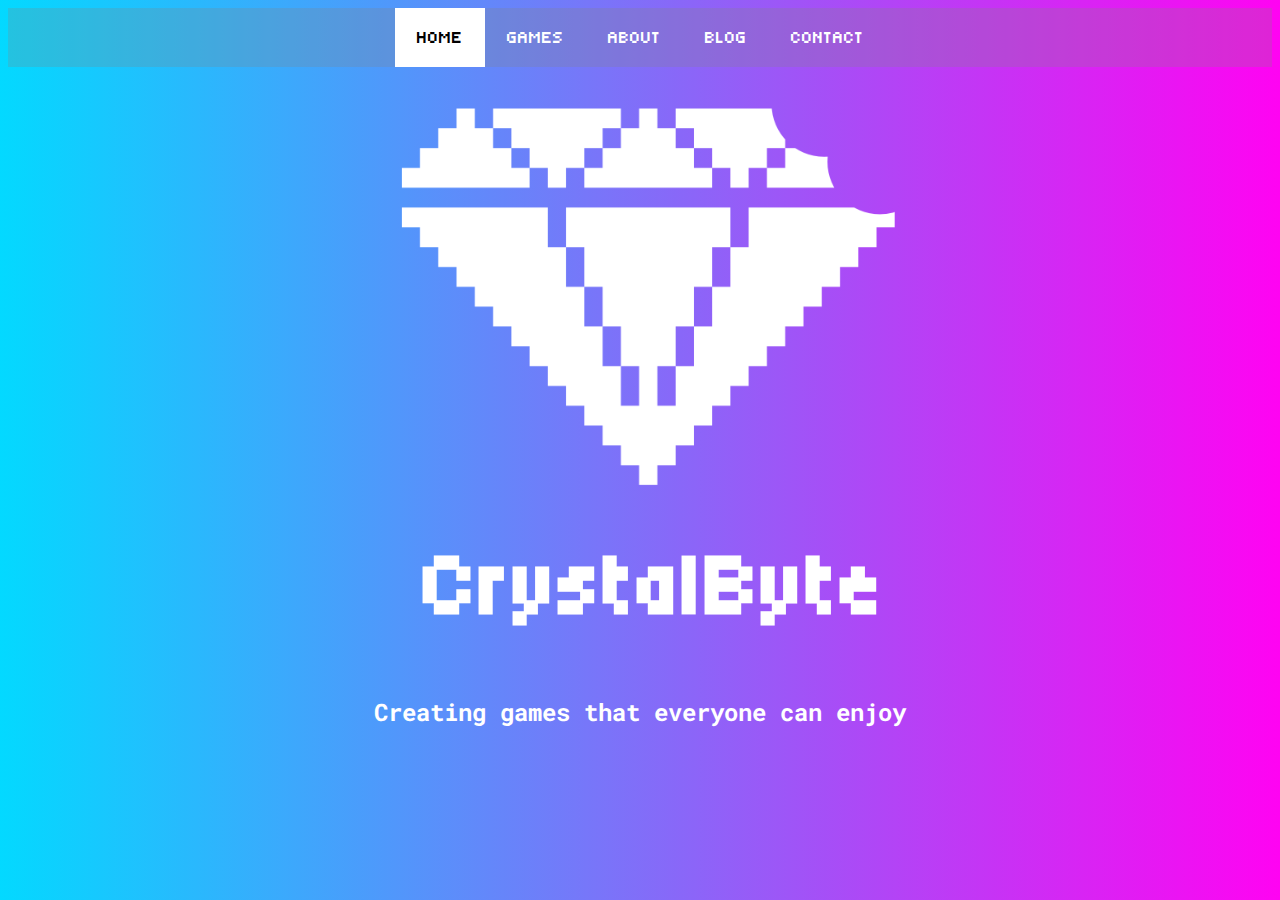
<file: index.html>
<!DOCTYPE html>
<html lang="en">
<head>
    <meta charset="UTF-8">
    <meta name="viewport" content="width=device-width, initial-scale=1.0">
    <title>CrystalByte Studios</title>
    <link rel="stylesheet" href="HomePageStyle.css" />
   
    <link rel="preconnect" href="https://fonts.googleapis.com">
    <link rel="preconnect" href="https://fonts.gstatic.com" crossorigin>
    <link href="https://fonts.googleapis.com/css2?family=Tiny5&display=swap" rel="stylesheet">
    <link rel="preconnect" href="https://fonts.googleapis.com">
    <link rel="preconnect" href="https://fonts.gstatic.com" crossorigin>
    <link href="https://fonts.googleapis.com/css2?family=Roboto+Mono:ital,wght@0,100..700;1,100..700&family=Tiny5&display=swap" rel="stylesheet"> 
</head>

<body>
    <header>
        <div class="topnav">
            <button class="hamburger" aria-label="Toggle navigation">
              ☰
            </button>
            <div class="nav-links">
                <a class="active" href="index.html">HOME</a>
                <a href="Games.html">GAMES</a>
                <a href="About.html">ABOUT</a>
                <a href="Blog.html">BLOG</a>
                <a href="Contact.html">CONTACT</a>
            </div>
          </div>
    </header>

    <div class="HomePage">
        <img src="Images/LogoSmall.png" alt="CrystalByte Logo" class="responsive-img">
        <div class="HomeText">
            <h1>CrystalByte</h1>
            <h2>Creating games that everyone can enjoy</h2>
        </div>
    </div>

    <script>
    // JavaScript to toggle the menu
    document.addEventListener("DOMContentLoaded", () => {
      const hamburger = document.querySelector(".hamburger");
      const navLinks = document.querySelector(".nav-links");

      hamburger.addEventListener("click", () => {
        navLinks.classList.toggle("active");
      });
    });
    </script>
</body>
</html>
</file>
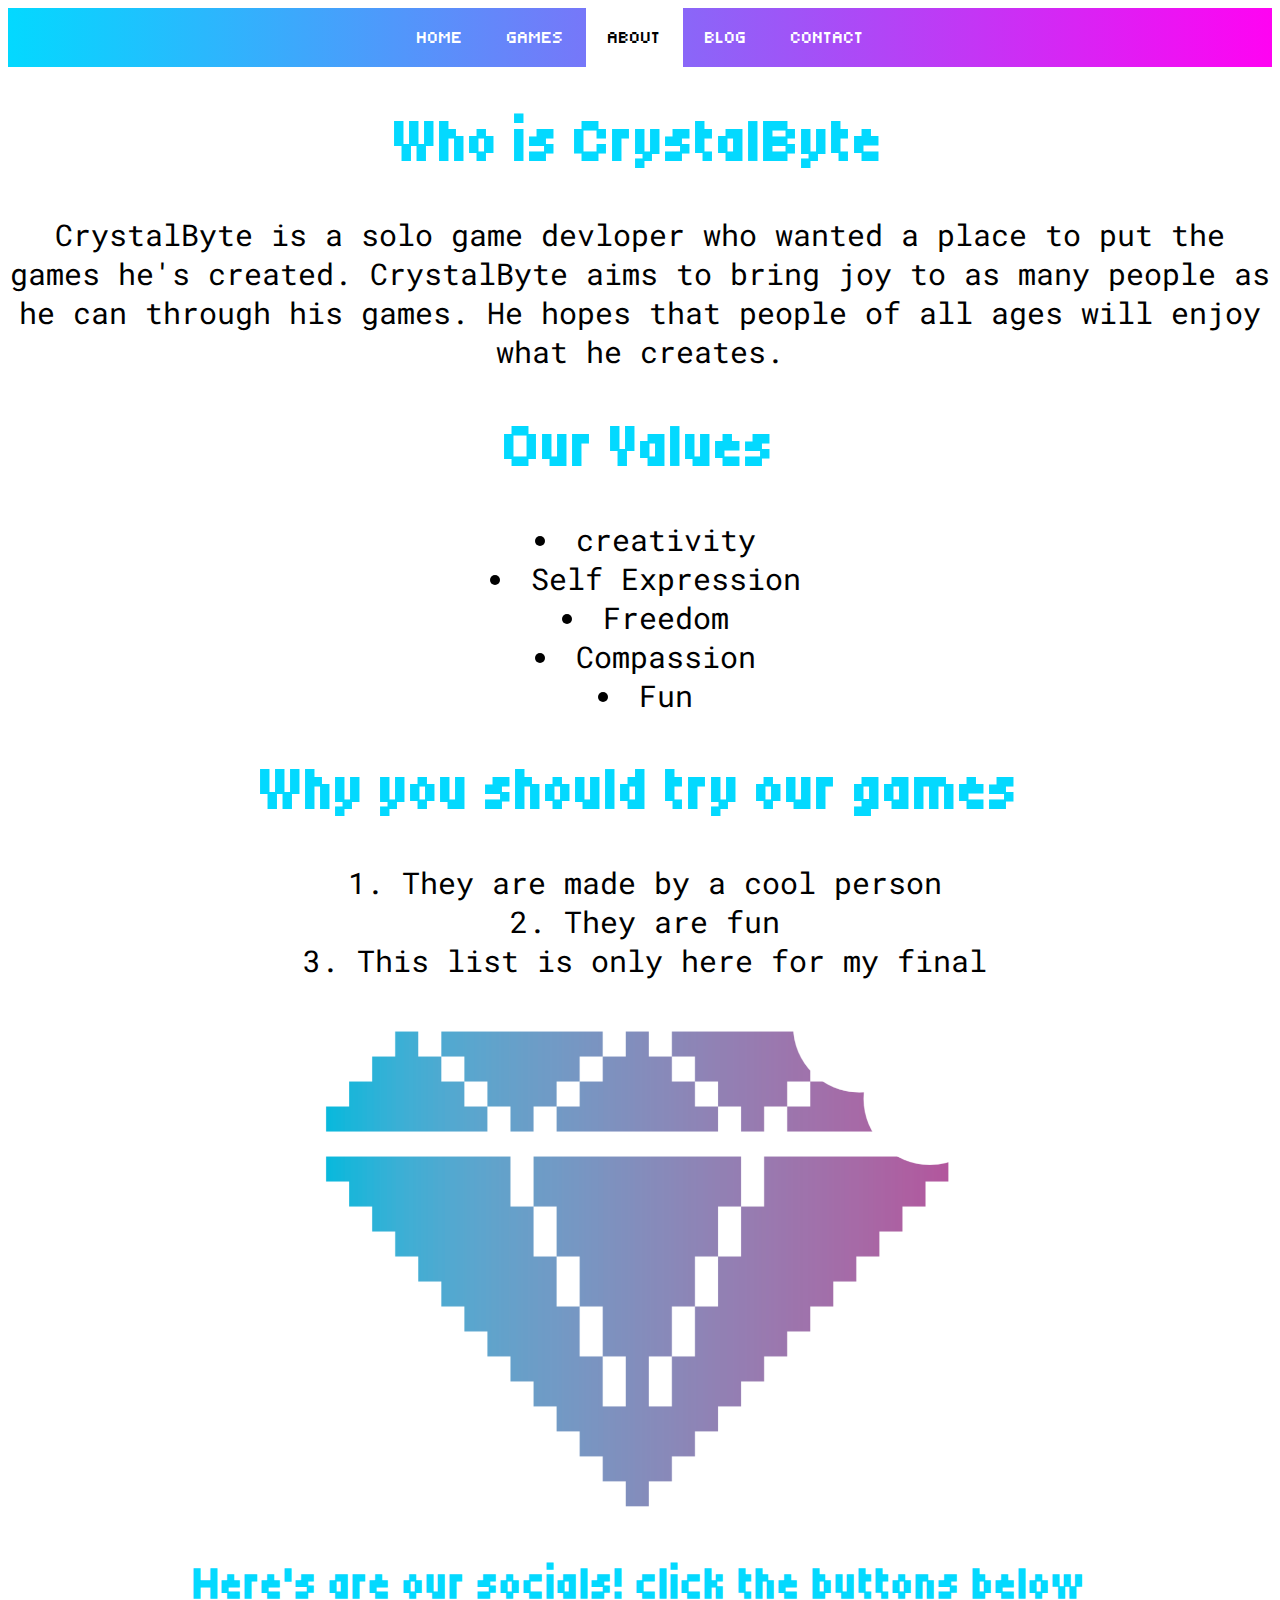
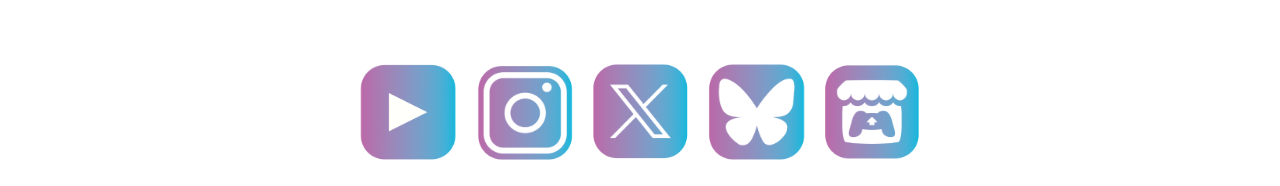
<file: About.html>
<!DOCTYPE html>
<html lang="en">
<head>
    <meta charset="UTF-8">
    <meta name="viewport" content="width=device-width, initial-scale=1.0">
    <title>CrystalByte | About </title>
    <link rel="stylesheet" href="MainStyleSheet.css" />
    <link rel="stylesheet" href="buttons.css" />
   
    <link rel="preconnect" href="https://fonts.googleapis.com">
    <link rel="preconnect" href="https://fonts.gstatic.com" crossorigin>
    <link href="https://fonts.googleapis.com/css2?family=Tiny5&display=swap" rel="stylesheet">
    <link rel="preconnect" href="https://fonts.googleapis.com">
    <link rel="preconnect" href="https://fonts.gstatic.com" crossorigin>
    <link href="https://fonts.googleapis.com/css2?family=Roboto+Mono:ital,wght@0,100..700;1,100..700&family=Tiny5&display=swap" rel="stylesheet">
</head>
<body>
  <header>
    <div class="topnav">
        <button class="hamburger" aria-label="Toggle navigation">
          ☰
        </button>
        <div class="nav-links">
            <a href="index.html">HOME</a>
            <a href="Games.html">GAMES</a>
            <a class="active" href="About.html">ABOUT</a>
            <a href="Blog.html">BLOG</a>
            <a href="Contact.html">CONTACT</a>
        </div>
      </div>
  </header>
    
    <div class="AboutPage">
        <h1> Who is CrystalByte</h1>
        <div class="bodytext">
            CrystalByte is a solo game devloper who wanted a place to put the games he's created. CrystalByte aims to bring 
            joy to as many people as he can through his games. He hopes that people of all ages will enjoy what he creates.
        </div> 
    <div class="AboutPage">
        <h1> Our Values</h1>
        <div class="bodytext">
          <ul>
            <li>creativity </li>
            <li>Self Expression</li>
            <li>Freedom</li>
            <li>Compassion</li>
            <li>Fun</li>
          </ul>
        </div>
    </div>
    <div class="AboutPage">
      <h1>Why you should try our games</h1>
      <div class="bodytext">
        <ol>
          <li>They are made by a cool person</li>
          <li>They are fun</li>
          <li>This list is only here for my final</li>
        </ol>
      </div>
    </div>
        <div class="aboutimage">
            <img src="Images/LogoForWebColor.png" alt="CrystalByte Logo" width="650"/>
        </div>
        <h2> Here's are our socials! click the buttons below</h2>
        <div class="button-container">
            <a href="https://www.youtube.com" target="_blank" class="button-link">
              <button class="button1">YouTube</button>
            </a>
            <a href="https://www.instagram.com" target="_blank" class="button-link">
              <button class="button2">Instagram</button>
            </a>
            <a href="https://www.twitter.com" target="_blank" class="button-link">
              <button class="button3">Twitter</button>
            </a>
            <a href="https://bsky.app/" target="_blank" class="button-link">
              <button class="button4">Bluesky</button>
            </a>
            <a href="https://www.itch.io" target="_blank" class="button-link">
              <button class="button5">Itchio</button>
            </a>
        </div>
    </div>

    <script>
      // JavaScript to toggle the menu
      document.addEventListener("DOMContentLoaded", () => {
        const hamburger = document.querySelector(".hamburger");
        const navLinks = document.querySelector(".nav-links");
  
        hamburger.addEventListener("click", () => {
          navLinks.classList.toggle("active");
        });
      });
      </script>
</body>
</file>
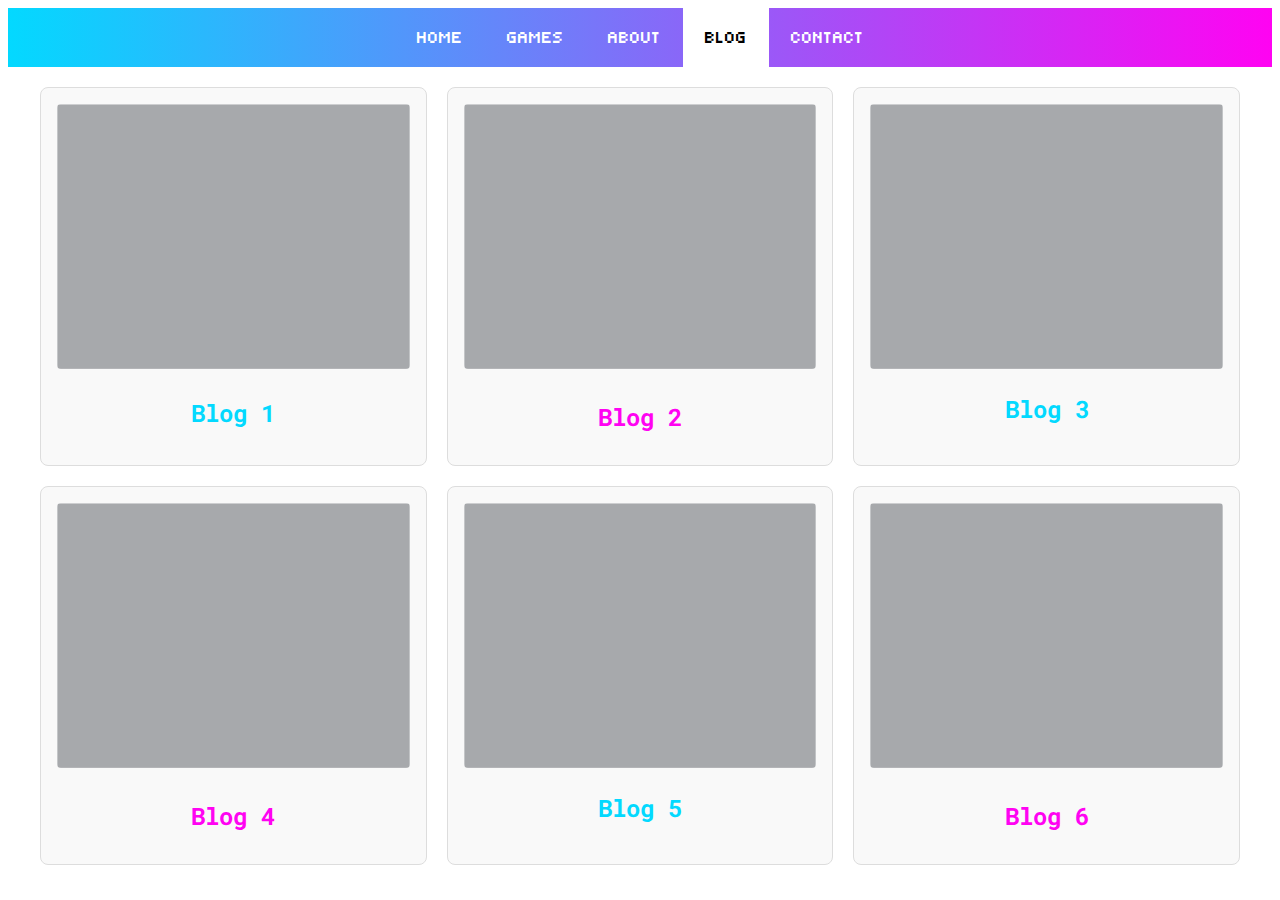
<file: Blog.html>
<!DOCTYPE html>
<html lang="en">
<head>
    <meta charset="UTF-8">
    <meta name="viewport" content="width=device-width, initial-scale=1.0">
    <title>CrystalByte | Blog </title>
    <link rel="stylesheet" href="MainStyleSheet.css" />
   
    <link rel="preconnect" href="https://fonts.googleapis.com">
    <link rel="preconnect" href="https://fonts.gstatic.com" crossorigin>
    <link href="https://fonts.googleapis.com/css2?family=Tiny5&display=swap" rel="stylesheet">
    <link rel="preconnect" href="https://fonts.googleapis.com">
    <link rel="preconnect" href="https://fonts.gstatic.com" crossorigin>
    <link href="https://fonts.googleapis.com/css2?family=Roboto+Mono:ital,wght@0,100..700;1,100..700&family=Tiny5&display=swap" rel="stylesheet">
</head>
<body>
    <header>
        <div class="topnav">
            <button class="hamburger" aria-label="Toggle navigation">
              ☰
            </button>
            <div class="nav-links">
                <a href="index.html">HOME</a>
                <a href="Games.html">GAMES</a>
                <a href="About.html">ABOUT</a>
                <a class="active" href="Blog.html">BLOG</a>
                <a href="Contact.html">CONTACT</a>
            </div>
          </div>
    </header>
    
    <div class = "blogmain">
        <div class="stacked-blog">
            <a href="https://www.google.com/" target="_blank"> <img src="Images/PlaceholderImage.png" alt="blog image 1" /> </a>
            <h1 class="blogheadlines">Blog 1 </h1>
        </div>
        <div class="stacked-blog">
            <img src="Images/PlaceholderImage.png" alt="blog image 2"  />
            <h1 class="blogheadlines2">Blog 2</h1>
        </div>
        <div class="stacked-blog">
            <img src="Images/PlaceholderImage.png" alt="blog image 3"  />
            <h1 class="blogheadlines">Blog 3</h1>
        </div>
        <div class="stacked-blog">
            <img src="Images/PlaceholderImage.png" alt="blog image 2"  />
            <h1 class="blogheadlines2">Blog 4</h1>
        </div>
        <div class="stacked-blog">
            <img src="Images/PlaceholderImage.png" alt="blog image 3"  />
            <h1 class="blogheadlines">Blog 5</h1>
        </div>
        <div class="stacked-blog">
            <img src="Images/PlaceholderImage.png" alt="blog image 2"  />
            <h1 class="blogheadlines2">Blog 6</h1>
        </div>
    </div>

    <script>
        // JavaScript to toggle the menu
        document.addEventListener("DOMContentLoaded", () => {
          const hamburger = document.querySelector(".hamburger");
          const navLinks = document.querySelector(".nav-links");
    
          hamburger.addEventListener("click", () => {
            navLinks.classList.toggle("active");
          });
        });
    </script>
</body>
</file>
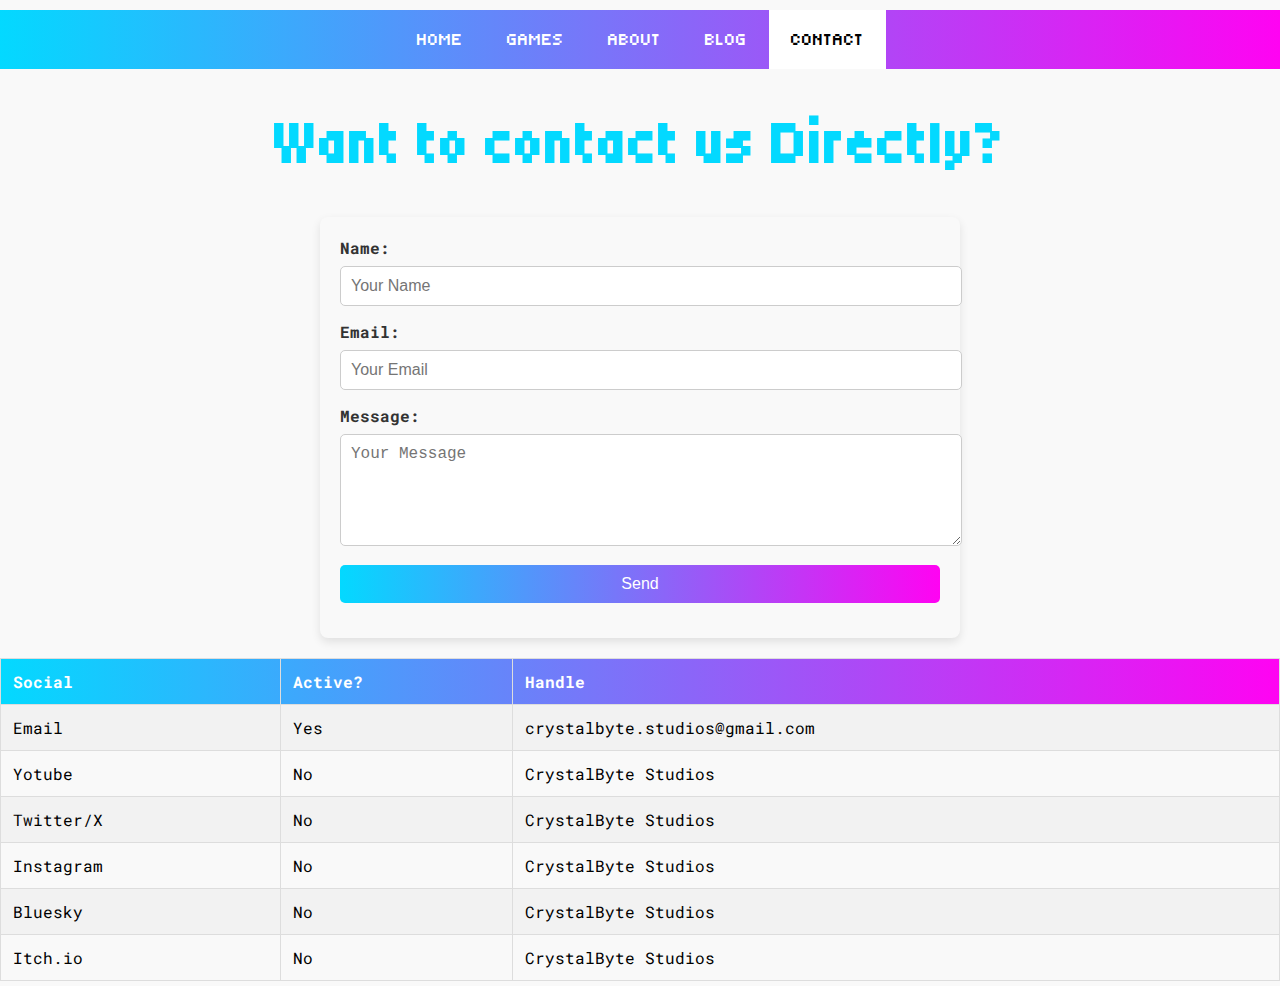
<file: Contact.html>
<!DOCTYPE html>
<html lang="en">
<head>
    <meta charset="UTF-8">
    <meta name="viewport" content="width=device-width, initial-scale=1.0">
    <title>CrystalByte | Contact Us </title>
    <link rel="stylesheet" href="MainStyleSheet.css" /> 
    <link rel="stylesheet" href="form.css" />

    <link rel="preconnect" href="https://fonts.googleapis.com">
    <link rel="preconnect" href="https://fonts.gstatic.com" crossorigin>
    <link href="https://fonts.googleapis.com/css2?family=Tiny5&display=swap" rel="stylesheet">
    <link rel="preconnect" href="https://fonts.googleapis.com">
    <link rel="preconnect" href="https://fonts.gstatic.com" crossorigin>
    <link href="https://fonts.googleapis.com/css2?family=Roboto+Mono:ital,wght@0,100..700;1,100..700&family=Tiny5&display=swap" rel="stylesheet">
</head>
<body>
    <header>
        <div class="topnav">
            <button class="hamburger" aria-label="Toggle navigation">
              ☰
            </button>
            <div class="nav-links">
                <a href="index.html">HOME</a>
                <a href="Games.html">GAMES</a>
                <a href="About.html">ABOUT</a>
                <a href="Blog.html">BLOG</a>
                <a class="active" href="Contact.html">CONTACT</a>
            </div>
          </div>
    </header>
    
    <div class="contactpage">
        <h1> Want to contact us Directly? </h1>
    </div>

    <div class="form-container">
        <div class="formalign">
            <form action="mailto:crystalbyte.studios@gmail.com?subject=Question!" method="post" enctype="text/plain">
            
                <!-- Name Field -->
                <label for="name">Name:</label>
                <input type="text" id="name" name="name" placeholder="Your Name" required>
                
                <!-- Email Field -->
                <label for="email">Email:</label>
                <input type="email" id="email" name="email" placeholder="Your Email" required>
                
                <!-- Message Field -->
                <label for="message">Message:</label>
                <textarea id="message" name="message" rows="5" placeholder="Your Message" required></textarea>
                
                <!-- Submit Button -->
                <button type="submit">Send</button>
            </form>
        </div>
    </div>

    <div class="contacttable"> 
        <table>
            <thead>
                <tr>
                    <th>Social</th>
                    <th>Active?</th>
                    <th>Handle</th>
                </tr>
            </thead>
            <tbody>
                <tr>
                    <td>Email</td>
                    <td>Yes</td>
                    <td>crystalbyte.studios@gmail.com</td>
                </tr>
                <tr>
                    <td>Yotube</td>
                    <td>No</td>
                    <td>CrystalByte Studios</td>
                </tr>
                <tr>
                    <td>Twitter/X</td>
                    <td>No</td>
                    <td>CrystalByte Studios</td>
                </tr>
                <tr>
                    <td>Instagram</td>
                    <td>No</td>
                    <td>CrystalByte Studios</td>
                </tr>
                <tr>
                    <td>Bluesky</td>
                    <td>No</td>
                    <td>CrystalByte Studios</td>
                </tr>
                <tr>
                    <td>Itch.io</td>
                    <td>No</td>
                    <td>CrystalByte Studios</td>
                </tr>    
            </tbody>
        </table>
    </div>

    <script>
        // JavaScript to toggle the menu
        document.addEventListener("DOMContentLoaded", () => {
          const hamburger = document.querySelector(".hamburger");
          const navLinks = document.querySelector(".nav-links");
    
          hamburger.addEventListener("click", () => {
            navLinks.classList.toggle("active");
          });
        });
    </script>

</body>
</file>
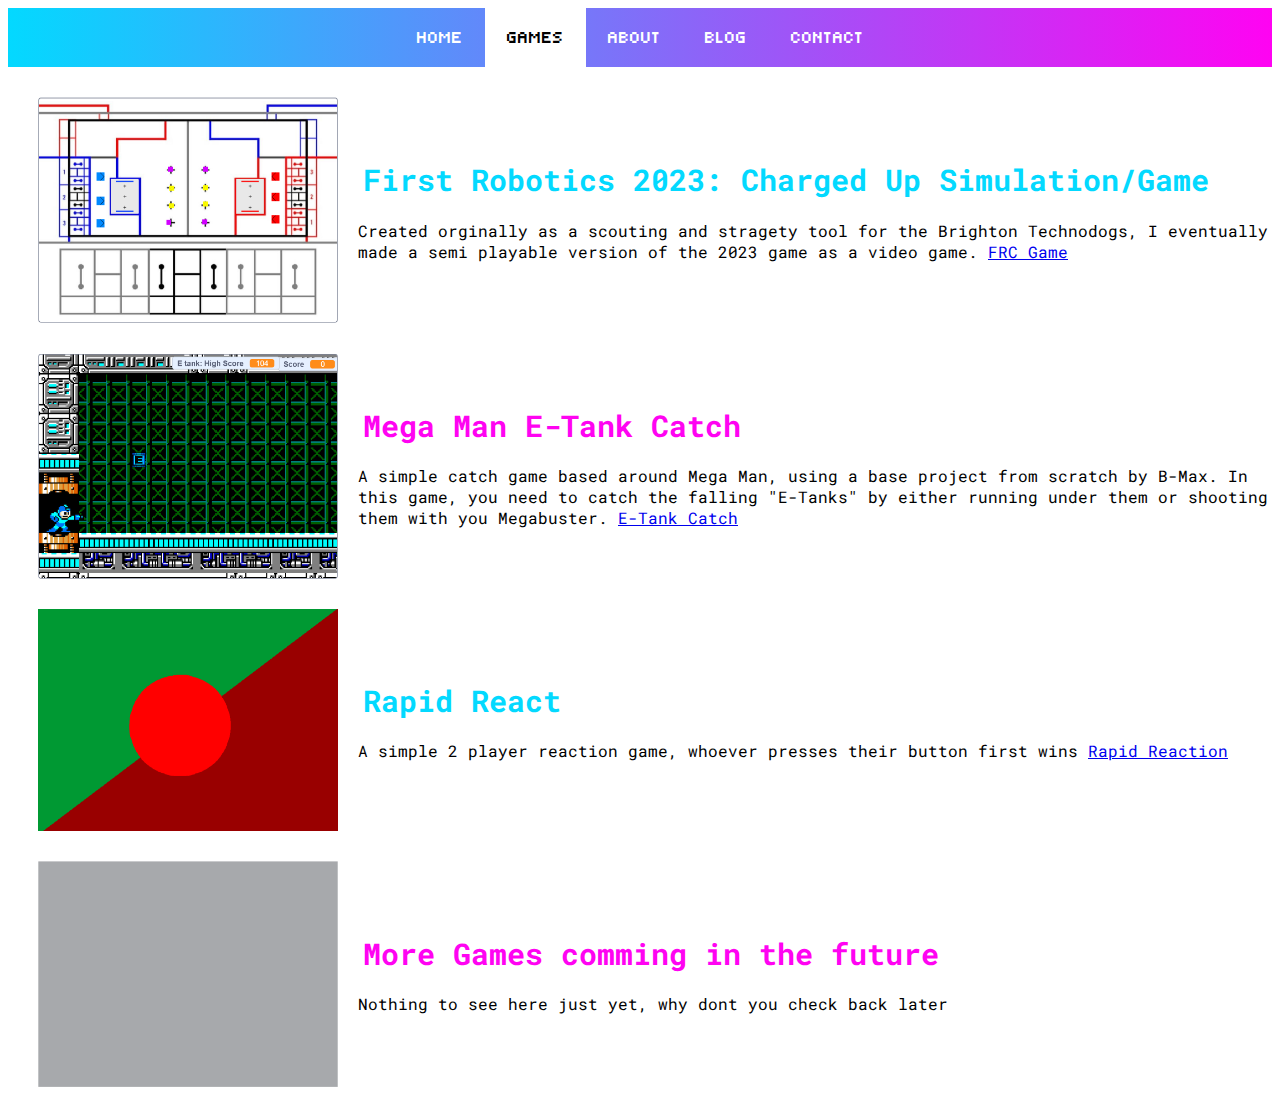
<file: Games.html>
<!DOCTYPE html>
<html lang="en">
<head>
    <meta charset="UTF-8">
    <meta name="viewport" content="width=device-width, initial-scale=1.0">
    <title>CrystalByte | Games </title>
    <link rel="stylesheet" href="MainStyleSheet.css" />
   
    <link rel="preconnect" href="https://fonts.googleapis.com">
    <link rel="preconnect" href="https://fonts.gstatic.com" crossorigin>
    <link href="https://fonts.googleapis.com/css2?family=Tiny5&display=swap" rel="stylesheet">
    <link rel="preconnect" href="https://fonts.googleapis.com">
    <link rel="preconnect" href="https://fonts.gstatic.com" crossorigin>
    <link href="https://fonts.googleapis.com/css2?family=Roboto+Mono:ital,wght@0,100..700;1,100..700&family=Tiny5&display=swap" rel="stylesheet">
</head>
<body>
    <header>
        <div class="topnav">
            <button class="hamburger" aria-label="Toggle navigation">
              ☰
            </button>
            <div class="nav-links">
                <a href="index.html">HOME</a>
                <a class="active" href="Games.html">GAMES</a>
                <a href="About.html">ABOUT</a>
                <a href="Blog.html">BLOG</a>
                <a href="Contact.html">CONTACT</a>
            </div>
          </div>
    </header>

    <div class="GamePictures"> 
        <img src="Images/frc2023Game.png" alt="First Robotics Game project" width="300"/>
        <div class="Game1Text">
            <h1> First Robotics 2023: Charged Up Simulation/Game </h1>
            <div class="bodytext">
            Created orginally as a scouting and stragety tool for the Brighton Technodogs, 
            I eventually made a semi playable version of the 2023 game as a video game.
            <a href="https://scratch.mit.edu/projects/802504945/" target="_blank"> FRC Game</a>
            </div>
        </div>
    </div>

    <div class="GamePictures">
        <img src="Images/MegaManETankCatch.png" alt="Mega Man E-Tank Catch game" width="300" />
        <div class="Game2Text">
            <h1> Mega Man E-Tank Catch</h1>
            <div class="bodytext">
                A simple catch game based around Mega Man, using a base project from scratch by B-Max. In this game, you need to 
                catch the falling "E-Tanks" by either running under them or shooting them with you Megabuster.
                <a href="https://scratch.mit.edu/projects/153463500/" target="_blank"> E-Tank Catch</a>
            </div>
        </div>
    </div>

    <div class="GamePictures">
        <img src="Images/RapidReact.png" alt="Rapid Reaction (But not the FRC one) game" width="300" />
        <div class="Game1Text">
            <h1> Rapid React</h1>
            <div class="bodytext">
                A simple 2 player reaction game, whoever presses their button first wins
                <a href="https://scratch.mit.edu/projects/156554932/" target="_blank"> Rapid Reaction</a>
            </div>
        </div>
    </div>

    <div class="GamePictures">
        <img src="Images/PlaceholderImage.png" alt="No Game yet, just a placeholder" width="300" />
        <div class="Game2Text">
            <h1> More Games comming in the future</h1>
            <div class="bodytext">
                Nothing to see here just yet, why dont you check back later
            </div>
        </div>
    </div>

    <script>
        // JavaScript to toggle the menu
        document.addEventListener("DOMContentLoaded", () => {
          const hamburger = document.querySelector(".hamburger");
          const navLinks = document.querySelector(".nav-links");
    
          hamburger.addEventListener("click", () => {
            navLinks.classList.toggle("active");
          });
        });
    </script>
</body>
</file>
<file: HomePageStyle.css>
/* bg color */
body {
  background: linear-gradient(to right, #03d9ff, #ff03f2);
}

.tiny5-regular {
  font-family: "Tiny5", sans-serif;
  font-weight: 400;
  font-style: normal;
}

/* Nav bar color and font */
.topnav {
  background-color: #84848440;
  overflow: hidden;
  display: flex;
  justify-content: center;
  font-family: "Tiny5", sans-serif; 
}

/* nav bar link colors */
.topnav a {
  float: left;
  color: #ffffff;
  text-align: center;
  padding: 20px 22px;
  text-decoration: none;
  font-size: 17px;
}

/* hover color */
.topnav a:hover {
  background-color: #ddd;
  color: black;
}

/* active link color */
.topnav a.active {
  background-color: #ffffff;
  color: black;
}

/* Image and Title Alligment */
.responsive-img {
  max-width: 100%;
  height: auto;
}

.HomePage {
  display: flex;
  flex-direction: column;
  align-items: center;
  justify-content: center;
  padding: 2em;
  text-align: center;
  box-sizing: border-box;
  gap: 1em; /* Ensures space between image and text */
}


.HomePage img {
  max-width: 100%; /* Ensure the logo is responsive */
  height: auto; /* Maintain aspect ratio */
  margin-bottom: 1em; /* Add space between the logo and the text */
}

.HomeText h1 { 
  font-size: 90px;
  font-family: "Tiny5", sans-serif; 
  margin-top: 0.02px;
  margin-left: 30px;
  color: white;
}

.HomeText h2 {
  color:white;
  font-family: Roboto Mono;
  margin-top: 0.03;
}

@media (max-width: 768px) {
  .topnav {
      flex-direction: column;
      text-align: center;
  }

  .HomePage img {
      width: 100%; /* Make the logo responsive */
      height: auto;
  }

  .HomeText h1 {
      font-size: 2rem;
  }

  .HomeText h2 {
      font-size: 1rem;
  }
}

@media (max-width: 480px) {
  .HomeText h1 {
      font-size: 1.5rem;
  }

  .HomeText h2 {
      font-size: 0.875rem;
  }

  .topnav a {
      padding: 0.5em;
  }
}

/* Hide the nav links by default on small screens */
.nav-links {
  display: none;
  flex-direction: column;
  background-color: #84848400;
  width: 100%;
  text-align: center;
}

/* Show nav links on larger screens */
@media (min-width: 769px) {
  .nav-links {
    display: flex; /* Show the links as flex items */
    flex-direction: row; /* Arrange links horizontally */
    justify-content: center; /* Center the links */
    width: auto; /* Ensure they take the correct width */
  }

  .hamburger {
    display: none; /* Hide the hamburger icon on larger screens */
  }
}

/* Show links when active (for mobile view) */
.nav-links.active {
  display: flex;
}

/* Style the hamburger button */
.hamburger {
  display: none; /* Hide by default */
  background: none;
  border: none;
  font-size: 2rem;
  color: white;
  cursor: pointer;
  margin: 10px;
}

/* Display hamburger icon on small screens */
@media (max-width: 768px) {
  .hamburger {
    display: block; /* Show the hamburger button on small screens */
  }

  .topnav {
    flex-direction: column; /* Stack the nav items vertically */
  }

  .nav-links {
    flex-direction: column;
    width: 100%;
  }

  .nav-links a {
    padding: 10px;
    border-bottom: 1px solid rgba(255, 255, 255, 0.2);
  }
}
</file>
<file: MainStyleSheet.css>
/* bg color */
body {
  background-color: white;
}

.tiny5-regular {
  font-family: "Tiny5", sans-serif;
  font-weight: 400;
  font-style: normal;
}
/* Nav bar color and font */
.topnav {
  background: linear-gradient(to right, #03d9ff, #ff03f2);
  overflow: hidden;
  display: flex;
  justify-content: center;
  font-family: "Tiny5", sans-serif; 
}
/* nav bar link colors */
.topnav a {
  float: left;
  color: #ffffff;
  text-align: center;
  padding: 20px 22px;
  text-decoration: none;
  font-size: 17px;
}

/* hover color */
.topnav a:hover {
  background-color: #ddd;
  color: black;
}

/* active link color */
.topnav a.active {
  background-color: #ffffff;
  color: black;
}

/* Hide the nav links by default on small screens */
.nav-links {
  display: none;
  flex-direction: column;
  background-color: #84848400;
  width: 100%;
  text-align: center;
}

/* Show nav links on larger screens */
@media (min-width: 769px) {
  .nav-links {
    display: flex; /* Show the links as flex items */
    flex-direction: row; /* Arrange links horizontally */
    justify-content: center; /* Center the links */
    width: auto; /* Ensure they take the correct width */
  }

  .hamburger {
    display: none; /* Hide the hamburger icon on larger screens */
  }
}

/* Show links when active (for mobile view) */
.nav-links.active {
  display: flex;
}

/* Style the hamburger button */
.hamburger {
  display: none; /* Hide by default */
  background: none;
  border: none;
  font-size: 2rem;
  color: white;
  cursor: pointer;
  margin: 10px;
}

/* Display hamburger icon on small screens */
@media (max-width: 768px) {
  .hamburger {
    display: block; /* Show the hamburger button on small screens */
  }

  .topnav {
    flex-direction: column; /* Stack the nav items vertically */
  }

  .nav-links {
    flex-direction: column;
    width: 100%;
  }

  .nav-links a {
    padding: 10px;
    border-bottom: 1px solid rgba(255, 255, 255, 0);
  }
}

/* Image Aligment */
.GamePictures {
    display: flex;
    align-items: center; 
    gap: 20px;
    margin-top: 30px;
    margin-left: 30px;
}

.Game1Text h1 { 
    font-size: 30px;
    font-family: Roboto Mono; 
    margin-top: 1px;
    margin-left: 5px;
    color: #03d9ff;
  }

.GamePicture2 {
    display: flex;
    align-items: center; 
    gap: 20px; 
    margin-top: 30px;
}

.Game2Text h1 { 
    font-size: 30px;
    font-family: Roboto Mono; 
    margin-top: 1px;
    margin-left: 5px;
    color: #ff03f2;
  }

.AboutPage{
    font-size: 30px;
    font-family: "Tiny5", sans-serif;
    color:#03d9ff;
    text-align: center;
}

.aboutol{
  font-size: 30px;
    font-family: "Tiny5", sans-serif;
    color:#000000;
    text-align: center
}

.aboutimage img {
  max-width: 100%; /* Ensures the image doesn't exceed the container width */
  height: auto;    /* Maintains the aspect ratio of the image */
  display: block;  /* Removes inline-block gaps and aligns properly */
  margin: 0 auto;  /* Centers the image horizontally */
}


.blogmain {
  display: grid;
  grid-template-columns: repeat(auto-fit, minmax(300px, 1fr));
  gap: 20px;
  padding: 20px;
  max-width: 1200px; /* Restrict maximum width for better readability */
  margin: 0 auto;
}

/* Blog cards */
.stacked-blog {
  display: flex;
  flex-direction: column;
  align-items: center;
  text-align: center;
  border: 1px solid #ddd;
  border-radius: 8px;
  background-color: #f9f9f9;
  padding: 1rem;
  transition: transform 0.3s ease, box-shadow 0.3s ease;
}

.stacked-blog:hover {
  transform: scale(1.05);
  box-shadow: 0 4px 8px rgba(0, 0, 0, 0.1);
}

/* Blog images */
.stacked-blog img {
  width: 100%;
  height: auto;
  border-radius: 4px;
  margin-bottom: 1rem;
}

/* Headlines */
.blogheadlines {
  font-size: 1.2rem;
  margin: 0.5rem 0;
  color: #333;
}

.blogheadlines {
  text-align: center;
  color: #03d9ff; /*color */
  font-family: Roboto Mono;
  font-size: 24px; 
}

.blogheadlines2 {
  text-align: center;
  color: #ff03f2; /*color */
  font-family: Roboto Mono;
  font-size: 24px; 
}

.contactpage {
  font-size: 30px;
  font-family: "Tiny5", sans-serif;
  color: #03d9ff;
  text-align: center; /* Centers the heading */
  margin-bottom: 20px; /* Space between the heading and the form */
}

.bodytext {
    font-family: Roboto Mono;
    color: black;
}

ol {
  list-style-position: inside; /* Moves the numbers inside the list item */
  margin-left: 0; /* Removes left margin of the list */
  padding-left: 10px; /* Adjust this value to fine-tune spacing */
}

ul {
  list-style-position: inside; /* Moves the numbers inside the list item */
  margin-left: 0; /* Removes left margin of the list */
  padding-left: 10px; /* Adjust this value to fine-tune spacing */
}

li {
  padding-left: 0; /* Removes extra space between numbers and text */
}

.contacttable {
  overflow-x: auto; /* Enables horizontal scrolling */
  margin: 0 auto; /* Centers the table horizontally */
}

table {
  width: 100%; /* Ensures table adapts to the container width */
  border-collapse: collapse;
}

th, td {
  padding: 0.75rem;
  text-align: left;
  border: 1px solid #ddd;
  word-wrap: break-word; /* Prevents text overflow */
  white-space: nowrap;
}

thead {
  background: linear-gradient(to right, #03d9ff, #ff03f2);
  color: #fff;
}

tbody tr:nth-child(odd) {
  background-color: #f2f2f2; /* Zebra striping for better readability */
}

tr:nth-child(even) {
  background-color: #f9f9f9;
}

tr:hover {
  background-color: #ddd;
}

/* Responsive Design using Media Queries */
@media (max-width: 768px) {
  .GamePictures {
      flex-direction: column;
      padding: 10px;
  }

  .game-image {
      max-width: 100%;
      height: auto;
  }

  .topnav {
      flex-direction: column;
      align-items: center;
  }

  .topnav a {
      padding: 12px;
      font-size: 1.2em;
  }

  .bodytext {
      font-size: 1em;
      padding: 0 10px;
  }
}

@media (max-width: 480px) {
  .GamePictures {
      margin: 10px 0;
  }

  .topnav a {
      padding: 15px;
      font-size: 1.5em;
  }
}

@media (max-width: 768px) {
  .button-link button {
      font-size: 0.9rem;
      padding: 0.5rem 1rem;
  }
}

@media (max-width: 768px) {
  .AboutPage {
      padding: 1.5rem;
  }

  h1, h2 {
      font-size: 1.5rem;
  }
  .topnav {
    flex-direction: column;
    align-items: center;
}

.topnav a {
    padding: 12px;
    font-size: 1.2em;
  }
}

@media (max-width: 480px) {
  .AboutPage {
      padding: 1rem;
  }

  h1, h2 {
      font-size: 1.2rem;
  }

  .bodytext {
      font-size: 0.85rem;
  }
  .topnav a {
    padding: 15px;
    font-size: 1.5em;
  }
}

@media (max-width: 768px) {
  .blogmain {
      grid-template-columns: repeat(auto-fit, minmax(250px, 1fr));
      padding: 15px;
  }

  .stacked-blog {
      padding: 0.75rem;
  }

  .blogheadlines {
      font-size: 1.1rem;
  }
}

/* For small screens (mobile) */
@media (max-width: 480px) {
  .blogmain {
      grid-template-columns: 1fr;
      padding: 10px;
  }

  .stacked-blog {
      padding: 0.5rem;
  }

  .blogheadlines {
      font-size: 1rem;
  }
}

@media (max-width: 768px) {
  th, td {
      font-size: 0.9rem; /* Slightly smaller font size */
      padding: 0.5rem; /* Reduce padding for compact layout */
  }

  table {
      font-size: 1rem; /* Adjust overall table font size */
  }
}
</file>
<file: buttons.css>
.button-container {
  display: flex; /* Enables flexbox layout */
  justify-content: center; /* Centers the buttons horizontally */
  align-items: center; /* Centers the buttons vertically */
  gap: 10px; /* Adds space between buttons */
  padding: 10px; /* Adds some space around the container */
}

.button-container {
  display: flex;
  justify-content: center;
  gap: 1rem;
  flex-wrap: wrap;
  padding: 1rem;
}

.button-link button {
  padding: 0.5rem 1.5rem;
  font-size: 1rem;
  border: none;
  border-radius: 0px;
  cursor: pointer;
  transition: all 0.3s ease;
}

.button-link button:hover {
  background-color: #ffffff;
  color: white;
}


.button1 {
    color: blue;
    background-color: transparent;
    text-indent: -9999px;
    overflow: hidden;
    white-space: nowrap;
    background-image: url("Images/youtubebutton.png");
    background-size: contain; /* Make the image fit within button dimensions */
    background-repeat: no-repeat;
    background-position: center;
    border: none;
    width: 100px; /* Set to image width */
    height: 100px; /* Set to image height */
    padding: 0; /* Remove padding */
    margin: 0; /* Remove margin */
  }
  
  .button1:hover {
    color: blue;
    background-color: transparent;
    text-indent: -9999px;
    overflow: hidden;
    white-space: nowrap;
    background-image: url("Images/ytbutton-hover.png");
    background-size: contain; /* Make the image fit within button dimensions */
    background-repeat: no-repeat;
    background-position: center;
    border: none;
    width: 100px; /* Set to image width */
    height: 100px; /* Set to image height */
    padding: 0; /* Remove padding */
    margin: 0; /* Remove margin */
  }

  .button1:active {
    color: blue;
    background-color: transparent; 
    text-indent: -9999px;
    overflow: hidden;
    white-space: nowrap;
    background-image: url('Images/ytclick.png');
    background-size: contain;
    background-repeat: no-repeat;
    background-position: center;
    border: none;
    width: 100px; /* Set to image width */
    height: 100px; /* Set to image height */
    padding: 0; /* Remove padding */
    margin: 0; /* Remove margin */
  }
  
  .button2 {
    color: blue;
    background-color: transparent;
    text-indent: -9999px;
    overflow: hidden;
    white-space: nowrap;
    background-image: url("Images/instagrambutton.png");
    background-size: contain; /* Make the image fit within button dimensions */
    background-repeat: no-repeat;
    background-position: center;
    border: none;
    width: 100px; /* Set to image width */
    height: 100px; /* Set to image height */
    padding: 0; /* Remove padding */
    margin: 0; /* Remove margin */
  }
  
  .button2:hover {
    color: blue;
    background-color: transparent;
    text-indent: -9999px;
    overflow: hidden;
    white-space: nowrap;
    background-image: url("Images/instagrambutton-hover.png");
    background-size: contain; /* Make the image fit within button dimensions */
    background-repeat: no-repeat;
    background-position: center;
    border: none;
    width: 100px; /* Set to image width */
    height: 100px; /* Set to image height */
    padding: 0; /* Remove padding */
    margin: 0; /* Remove margin */
  }

  .button2:active {
    color: blue;
    background-color: transparent; 
    text-indent: -9999px;
    overflow: hidden;
    white-space: nowrap;
    background-image: url("Images/Instagramclick.png");
    background-size: contain;
    background-repeat: no-repeat;
    background-position: center;
    border: none;
    width: 100px; /* Set to image width */
    height: 100px; /* Set to image height */
    padding: 0; /* Remove padding */
    margin: 0; /* Remove margin */
  }
  
  .button3 {
    color: blue;
    background-color: transparent;
    text-indent: -9999px;
    overflow: hidden;
    white-space: nowrap;
    background-image: url("Images/twitterbutton.png");
    background-size: contain; /* Make the image fit within button dimensions */
    background-repeat: no-repeat;
    background-position: center;
    border: none;
    width: 100px; /* Set to image width */
    height: 100px; /* Set to image height */
    padding: 0; /* Remove padding */
    margin: 0; /* Remove margin */
  }
  
  .button3:hover {
    color: blue;
    background-color: transparent;
    text-indent: -9999px;
    overflow: hidden;
    white-space: nowrap;
    background-image: url("Images/twitterbutton-hover.png");
    background-size: contain; /* Make the image fit within button dimensions */
    background-repeat: no-repeat;
    background-position: center;
    border: none;
    width: 100px; /* Set to image width */
    height: 100px; /* Set to image height */
    padding: 0; /* Remove padding */
    margin: 0; /* Remove margin */
  }

  .button3:active {
    color: blue;
    background-color: transparent; 
    text-indent: -9999px;
    overflow: hidden;
    white-space: nowrap;
    background-image: url('Images/twitterclick.png');
    background-size: contain;
    background-repeat: no-repeat;
    background-position: center;
    border: none;
    width: 100px; /* Set to image width */
    height: 100px; /* Set to image height */
    padding: 0; /* Remove padding */
    margin: 0; /* Remove margin */
  }

  .button4 {
    color: blue;
    background-color: transparent;
    text-indent: -9999px;
    overflow: hidden;
    white-space: nowrap;
    background-image: url("Images/blueskybutton.png");
    background-size: contain; /* Make the image fit within button dimensions */
    background-repeat: no-repeat;
    background-position: center;
    border: none;
    width: 100px; /* Set to image width */
    height: 100px; /* Set to image height */
    padding: 0; /* Remove padding */
    margin: 0; /* Remove margin */
  }
  
  .button4:hover {
    color: blue;
    background-color: transparent;
    text-indent: -9999px;
    overflow: hidden;
    white-space: nowrap;
    background-image: url("Images/blueskybutton-hover.png");
    background-size: contain; /* Make the image fit within button dimensions */
    background-repeat: no-repeat;
    background-position: center;
    border: none;
    width: 100px; /* Set to image width */
    height: 100px; /* Set to image height */
    padding: 0; /* Remove padding */
    margin: 0; /* Remove margin */
  }

  .button4:active {
    color: blue;
    background-color: transparent; 
    text-indent: -9999px;
    overflow: hidden;
    white-space: nowrap;
    background-image: url('Images/blueskyclick.png');
    background-size: contain;
    background-repeat: no-repeat;
    background-position: center;
    border: none;
    width: 100px; /* Set to image width */
    height: 100px; /* Set to image height */
    padding: 0; /* Remove padding */
    margin: 0; /* Remove margin */
  }

  .button5 {
    color: blue;
    background-color: transparent;
    text-indent: -9999px;
    overflow: hidden;
    white-space: nowrap;
    background-image: url("Images/itchiobutton.png");
    background-size: contain; /* Make the image fit within button dimensions */
    background-repeat: no-repeat;
    background-position: center;
    border: none;
    width: 100px; /* Set to image width */
    height: 100px; /* Set to image height */
    padding: 0; /* Remove padding */
    margin: 0; /* Remove margin */
  }
  
  .button5:hover {
    color: blue;
    background-color: transparent;
    text-indent: -9999px;
    overflow: hidden;
    white-space: nowrap;
    background-image: url("Images/itchiobutton-hover.png");
    background-size: contain; /* Make the image fit within button dimensions */
    background-repeat: no-repeat;
    background-position: center;
    border: none;
    width: 100px; /* Set to image width */
    height: 100px; /* Set to image height */
    padding: 0; /* Remove padding */
    margin: 0; /* Remove margin */
  }

  .button5:active {
    color: blue;
    background-color: transparent; 
    text-indent: -9999px;
    overflow: hidden;
    white-space: nowrap;
    background-image: url('Images/Itchioclick.png');
    background-size: contain;
    background-repeat: no-repeat;
    background-position: center;
    border: none;
    width: 100px; /* Set to image width */
    height: 100px; /* Set to image height */
    padding: 0; /* Remove padding */
    margin: 0; /* Remove margin */
  }
</file>
<file: form.css>
/* bg color */
body {
    background-color: white;
}
  
.tiny5-regular {
    font-family: "Tiny5", sans-serif;
    font-weight: 400;
    font-style: normal;
}
  
.topnav {
    background: linear-gradient(to right, #03d9ff, #ff03f2);
    overflow: hidden;
    display: flex;
    justify-content: center;
    font-family: "Tiny5", sans-serif; 
}



body {
    font-family: Roboto Mono;
    background-color: #f9f9f9;
    margin: 0;
    padding-top: 10px; /* To make room for the fixed nav */
    height: 100%;
}

.form-container {
    max-width: 600px; /* Limit width for large screens */
    margin: 20px auto; /* Center the form */
    padding: 20px;
    background-color: #f9f9f9;
    border-radius: 8px;
    box-shadow: 0 4px 10px rgba(0, 0, 0, 0.1);
}

.form-container label {
    display: block;
    margin-bottom: 8px;
    font-weight: bold;
    color: #333;
}

.form-container input,
.form-container textarea,
.form-container button {
    width: 100%; /* Full width for inputs */
    padding: 10px;
    margin-bottom: 15px;
    border: 1px solid #ccc;
    border-radius: 5px;
    font-size: 16px;
}

.form-container button {
    background: linear-gradient(to right, #03d9ff, #ff03f2);
    color: white;
    border: none;
    cursor: pointer;
    transition: background-color 0.3s;
}

.form-container button:hover {
    background: linear-gradient(to right, #00a5c3, #b600ad);
}


@media (max-width: 768px) {
    .form-container {
        padding: 0.5rem; /* Reduce padding for smaller screens */
    }

    label, input, textarea, button {
        font-size: 0.9rem; /* Slightly reduce font size */
    }
}

@media (max-width: 480px) {
    .form-container {
        padding: 0.25rem; /* Further reduce padding on very small screens */
    }

    button {
        padding: 0.6rem; /* Adjust button size for smaller screens */
    }
}
</file>
